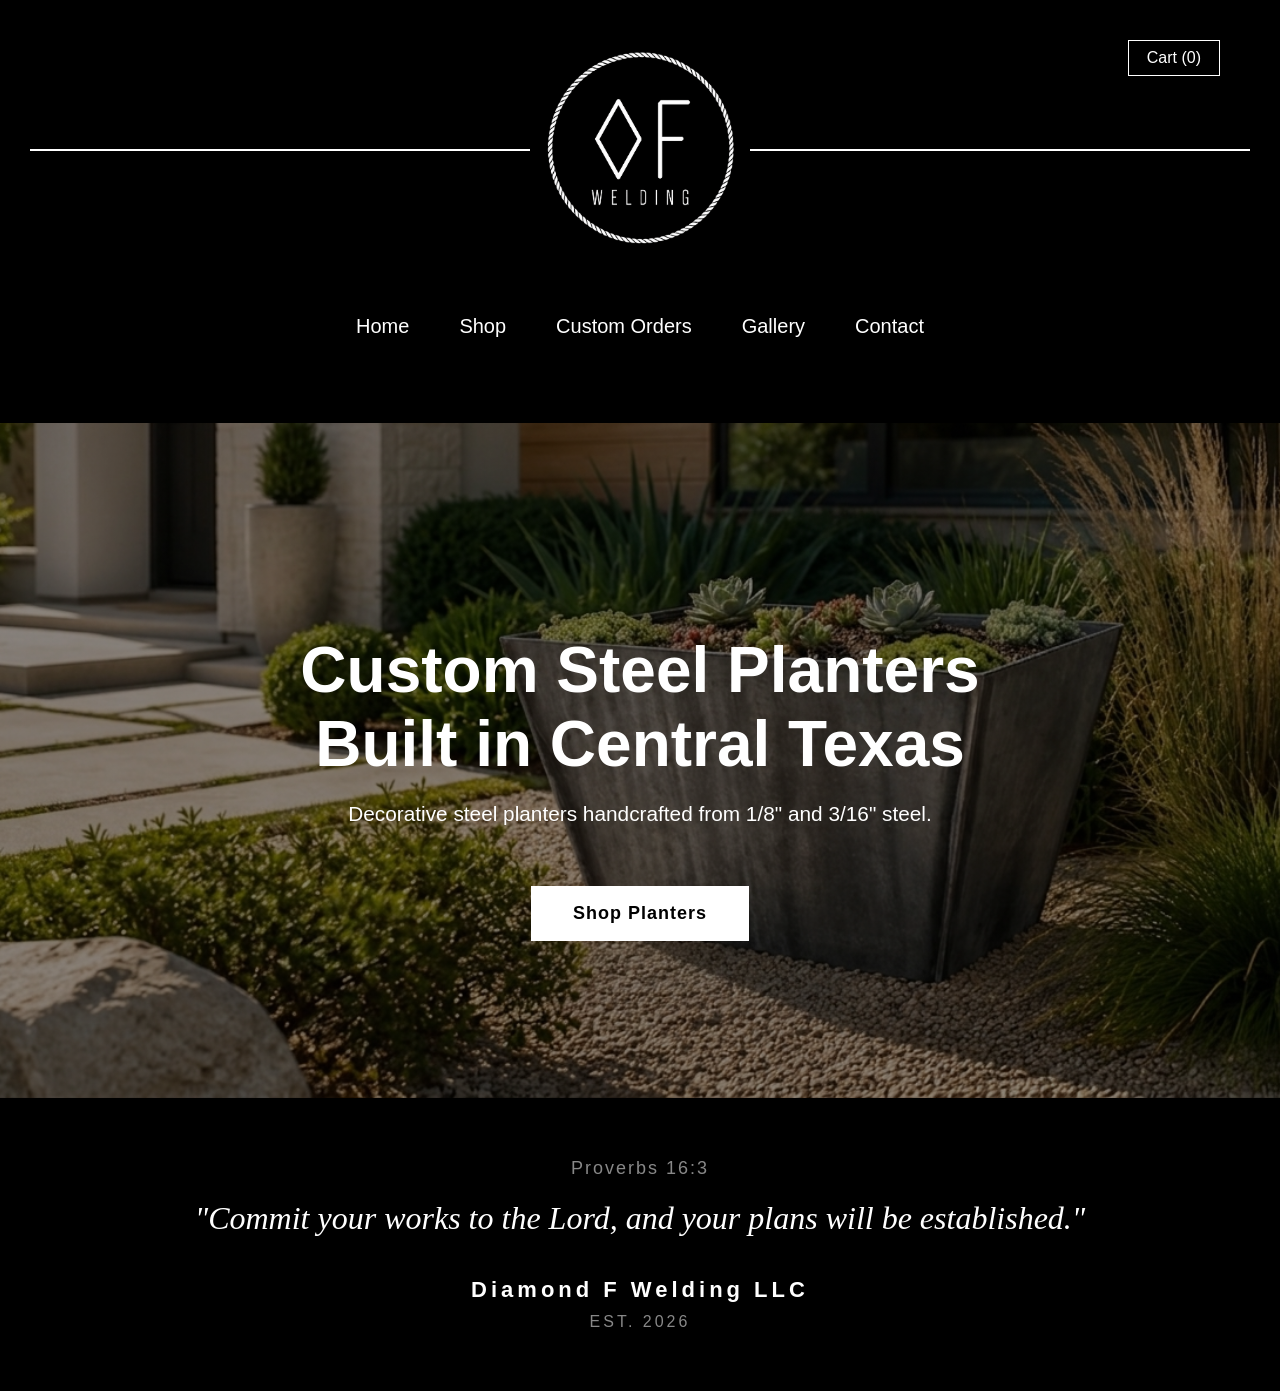
<file: index.html>
<!DOCTYPE html>
<html lang="en">

<head>
    <meta charset="UTF-8">
    <meta name="viewport" content="width=device-width, initial-scale=1.0">
    <title>Diamond F Welding</title>

    <link rel="stylesheet" href="css/style.css">
</head>

<body>

<header>

    <a href="checkout.html" class="cart-button">
        Cart (<span id="cart-count">0</span>)
    </a>

    <div class="logo-row">

        <div class="header-line"></div>

        <img src="images/logo.png"
             alt="Diamond F Welding Logo"
             class="logo">

        <div class="header-line"></div>

    </div>

    <nav>
        <a href="index.html">Home</a>
        <a href="shop.html">Shop</a>
        <a href="custom.html">Custom Orders</a>
        <a href="gallery.html">Gallery</a>
        <a href="contact.html">Contact</a>
    </nav>

</header>

<section class="hero">

    <div class="hero-content">

        <h1>Custom Steel Planters Built in Central Texas</h1>

        <p>
            Decorative steel planters handcrafted from
            1/8" and 3/16" steel.
        </p>

        <a href="shop.html" class="button">
            Shop Planters
        </a>

    </div>

</section>

<script>

function updateCartCount() {

    let cart =
        JSON.parse(localStorage.getItem("cart")) || [];

    let totalItems = 0;

    cart.forEach(item => {
        totalItems += Number(item.quantity);
    });

    const cartCount =
        document.getElementById("cart-count");

    if (cartCount) {
        cartCount.textContent = totalItems;
    }
}

updateCartCount();

</script>

<footer class="site-footer">

    <div class="footer-verse">
        Proverbs 16:3
    </div>

    <div class="footer-quote">
        "Commit your works to the Lord, and your plans will be established."
    </div>

    <div class="footer-company">
        Diamond F Welding LLC
    </div>

    <div class="footer-est">
        EST. 2026
    </div>

</footer>

</body>

</html>
</file>
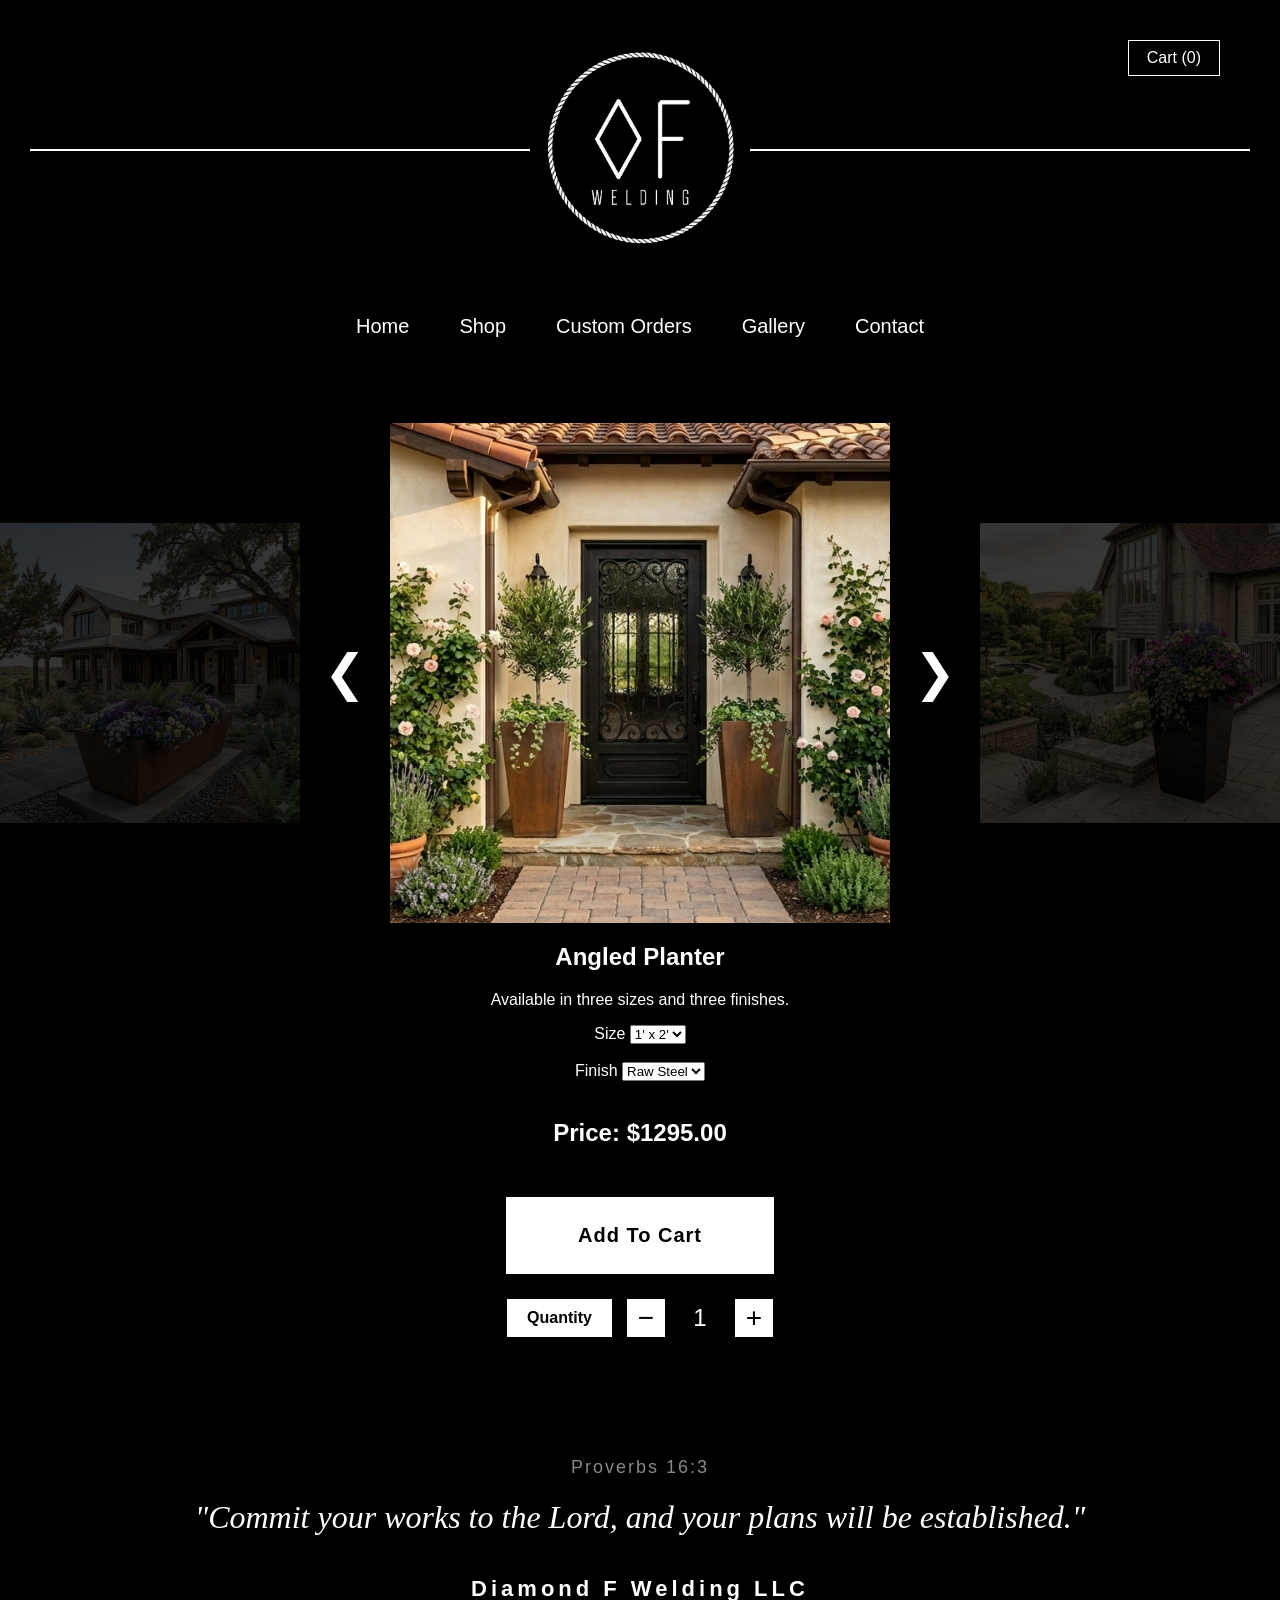
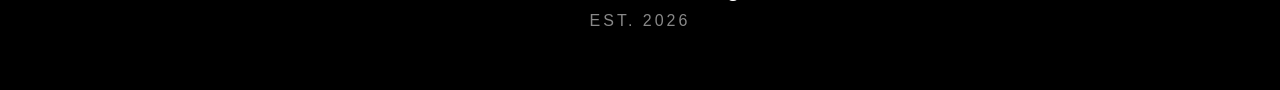
<file: angled_planter.html>
<!DOCTYPE html>
<html lang="en">

<head>
    <meta charset="UTF-8">
    <meta name="viewport"
          content="width=device-width, initial-scale=1.0">

    <title>Angled Planter | Diamond F Welding</title>

    <link rel="stylesheet" href="css/style.css">
</head>

<body>

<header>

    <a href="checkout.html" class="cart-button">
        Cart (<span id="cart-count">0</span>)
    </a>

    <div class="logo-row">
        <div class="header-line"></div>

        <img src="images/logo.png"
             alt="Diamond F Welding Logo"
             class="logo">

        <div class="header-line"></div>
    </div>

    <nav>
        <a href="index.html">Home</a>
        <a href="shop.html">Shop</a>
        <a href="custom.html">Custom Orders</a>
        <a href="gallery.html">Gallery</a>
        <a href="contact.html">Contact</a>
    </nav>

</header>

<section class="product-page angled-page">

    <div class="gallery-container">

        <img id="prev-image"
             class="side-image"
             src="images/Products/angled/5x2-raw-1.png">

        <button class="gallery-arrow"
                onclick="previousImage()">
            &#10094;
        </button>

        <img id="product-image"
             class="main-image"
             src="images/Products/angled/1x2-raw-1.png">

        <button class="gallery-arrow"
                onclick="nextImage()">
            &#10095;
        </button>

        <img id="next-image"
             class="side-image"
             src="images/Products/angled/3x2-raw-1.png">

    </div>

    <div class="product-info">

        <h1>Angled Planter</h1>

        <p>
            Available in three sizes and three finishes.
        </p>

        <label for="size">Size</label>

        <select id="size" onchange="updateProduct()">
            <option value="1x2">1' x 2'</option>
            <option value="3x2">3' x 2'</option>
            <option value="5x2">5' x 2'</option>
        </select>

        <br><br>

        <label for="finish">Finish</label>

        <select id="finish" onchange="updateProduct()">
            <option value="raw">Raw Steel</option>
            <option value="patina">Patina</option>
            <option value="painted">Painted</option>
        </select>

        <br><br>

        <h2>
            Price:
            <span id="price">$1295.00</span>
        </h2>

        <button onclick="addToCart()" class="button angled-button">
            Add To Cart
        </button>

        <div class="quantity-box">

            <div class="quantity-label">
                Quantity
            </div>

            <button onclick="decreaseQuantity()" class="qty-button">−</button>

            <span id="quantity">1</span>

            <button onclick="increaseQuantity()" class="qty-button">+</button>

        </div>

    </div>

</section>

<script src="js/angled.js"></script>

<footer class="site-footer">

    <div class="footer-verse">
        Proverbs 16:3
    </div>

    <div class="footer-quote">
        "Commit your works to the Lord, and your plans will be established."
    </div>

    <div class="footer-company">
        Diamond F Welding LLC
    </div>

    <div class="footer-est">
        EST. 2026
    </div>

</footer>

</body>
</html>
</file>
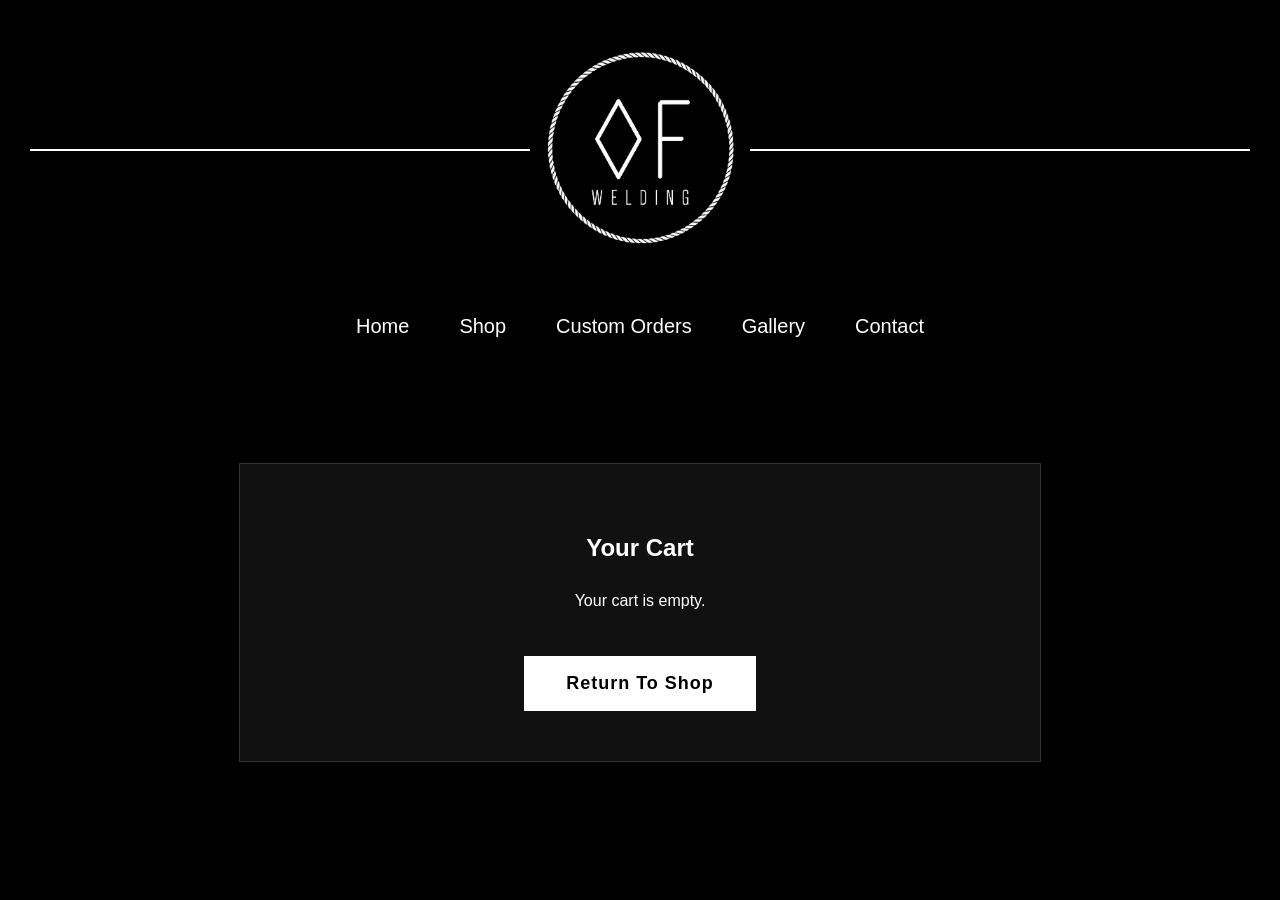
<file: checkout.html>
<!DOCTYPE html>
<html lang="en">

<head>
    <meta charset="UTF-8">
    <meta name="viewport"
          content="width=device-width, initial-scale=1.0">

    <title>Cart | Diamond F Welding</title>

    <link rel="stylesheet"
          href="css/style.css">
</head>

<body>

<header>

    <div class="logo-row">
        <div class="header-line"></div>

        <img src="images/logo.png"
             alt="Diamond F Welding Logo"
             class="logo">

        <div class="header-line"></div>
    </div>

    <nav>
        <a href="index.html">Home</a>
        <a href="shop.html">Shop</a>
        <a href="custom.html">Custom Orders</a>
        <a href="gallery.html">Gallery</a>
        <a href="contact.html">Contact</a>
    </nav>

</header>

<section class="checkout-container">

    <div class="checkout-card">

        <h1>Your Cart</h1>

        <div id="cart-content">

            <hr>

            <div class="checkout-row">
                <span>Product</span>
                <span id="product"></span>
            </div>

            <div class="checkout-row">
                <span>Size</span>
                <span id="size"></span>
            </div>

            <div class="checkout-row">
                <span>Finish</span>
                <span id="finish"></span>
            </div>

            <div class="quantity-box">
                <div class="quantity-label">Quantity</div>

                <button onclick="decreaseQuantity()" class="qty-button">−</button>

                <span id="quantity">1</span>

                <button onclick="increaseQuantity()" class="qty-button">+</button>
            </div>

            <hr>

            <div class="checkout-row total">
                <span>Total</span>
                <span id="price"></span>
            </div>

            <a href="payment.html"
               class="button checkout-button">
                CONTINUE TO PAYMENT
            </a>

        </div>

        <div id="empty-cart" style="display: none;">

            <p>Your cart is empty.</p>

            <a href="shop.html" class="button">
                Return To Shop
            </a>

        </div>

    </div>

</section>

<script>

let cart = JSON.parse(localStorage.getItem("cart")) || [];

const cartContent = document.getElementById("cart-content");
const emptyCart = document.getElementById("empty-cart");

function finishName(finish) {
    if (finish === "raw") return "Raw Steel";
    if (finish === "patina") return "Patina";
    if (finish === "painted") return "Painted";
    return finish;
}

function updateCart() {

    cartContent.innerHTML = "";

    if (cart.length === 0) {

        localStorage.setItem("cart", JSON.stringify(cart));

        cartContent.style.display = "none";
        emptyCart.style.display = "block";

        return;
    }

    cartContent.style.display = "block";
    emptyCart.style.display = "none";

    let grandTotal = 0;

    cart.forEach((item, index) => {

        const itemTotal = item.price * item.quantity;

        grandTotal += itemTotal;

        cartContent.innerHTML += `

            <hr>

            <div class="checkout-row">
                <span>Product</span>
                <span>${item.product}</span>
            </div>

            <div class="checkout-row">
                <span>Size</span>
                <span>${item.size}</span>
            </div>

            <div class="checkout-row">
                <span>Finish</span>
                <span>${finishName(item.finish)}</span>
            </div>

            <div class="quantity-box">

                <div class="quantity-label">
                    Quantity
                </div>

                <button onclick="decreaseQuantity(${index})"
                        class="qty-button">−</button>

                <span>${item.quantity}</span>

                <button onclick="increaseQuantity(${index})"
                        class="qty-button">+</button>

            </div>

            <div class="checkout-row">
                <span>Item Total</span>
                <span>$${itemTotal.toFixed(2)}</span>
            </div>

        `;
    });

    cartContent.innerHTML += `

        <hr>

        <div class="checkout-row total">
            <span>Total</span>
            <span>$${grandTotal.toFixed(2)}</span>
        </div>

        <div class="checkout-buttons">

            <a href="shop.html"
               class="button checkout-button">
                KEEP SHOPPING
            </a>

            <a href="payment.html"
               class="button checkout-button">
                CONTINUE TO PAYMENT
            </a>

        </div>

    `;

    localStorage.setItem("cart", JSON.stringify(cart));
}

function increaseQuantity(index) {

    cart[index].quantity++;

    localStorage.setItem("cart", JSON.stringify(cart));

    updateCart();
}

function decreaseQuantity(index) {

    cart[index].quantity--;

    if (cart[index].quantity <= 0) {
        cart.splice(index, 1);
    }

    localStorage.setItem("cart", JSON.stringify(cart));

    updateCart();
}

updateCart();

</script>

</body>

</html>
</file>
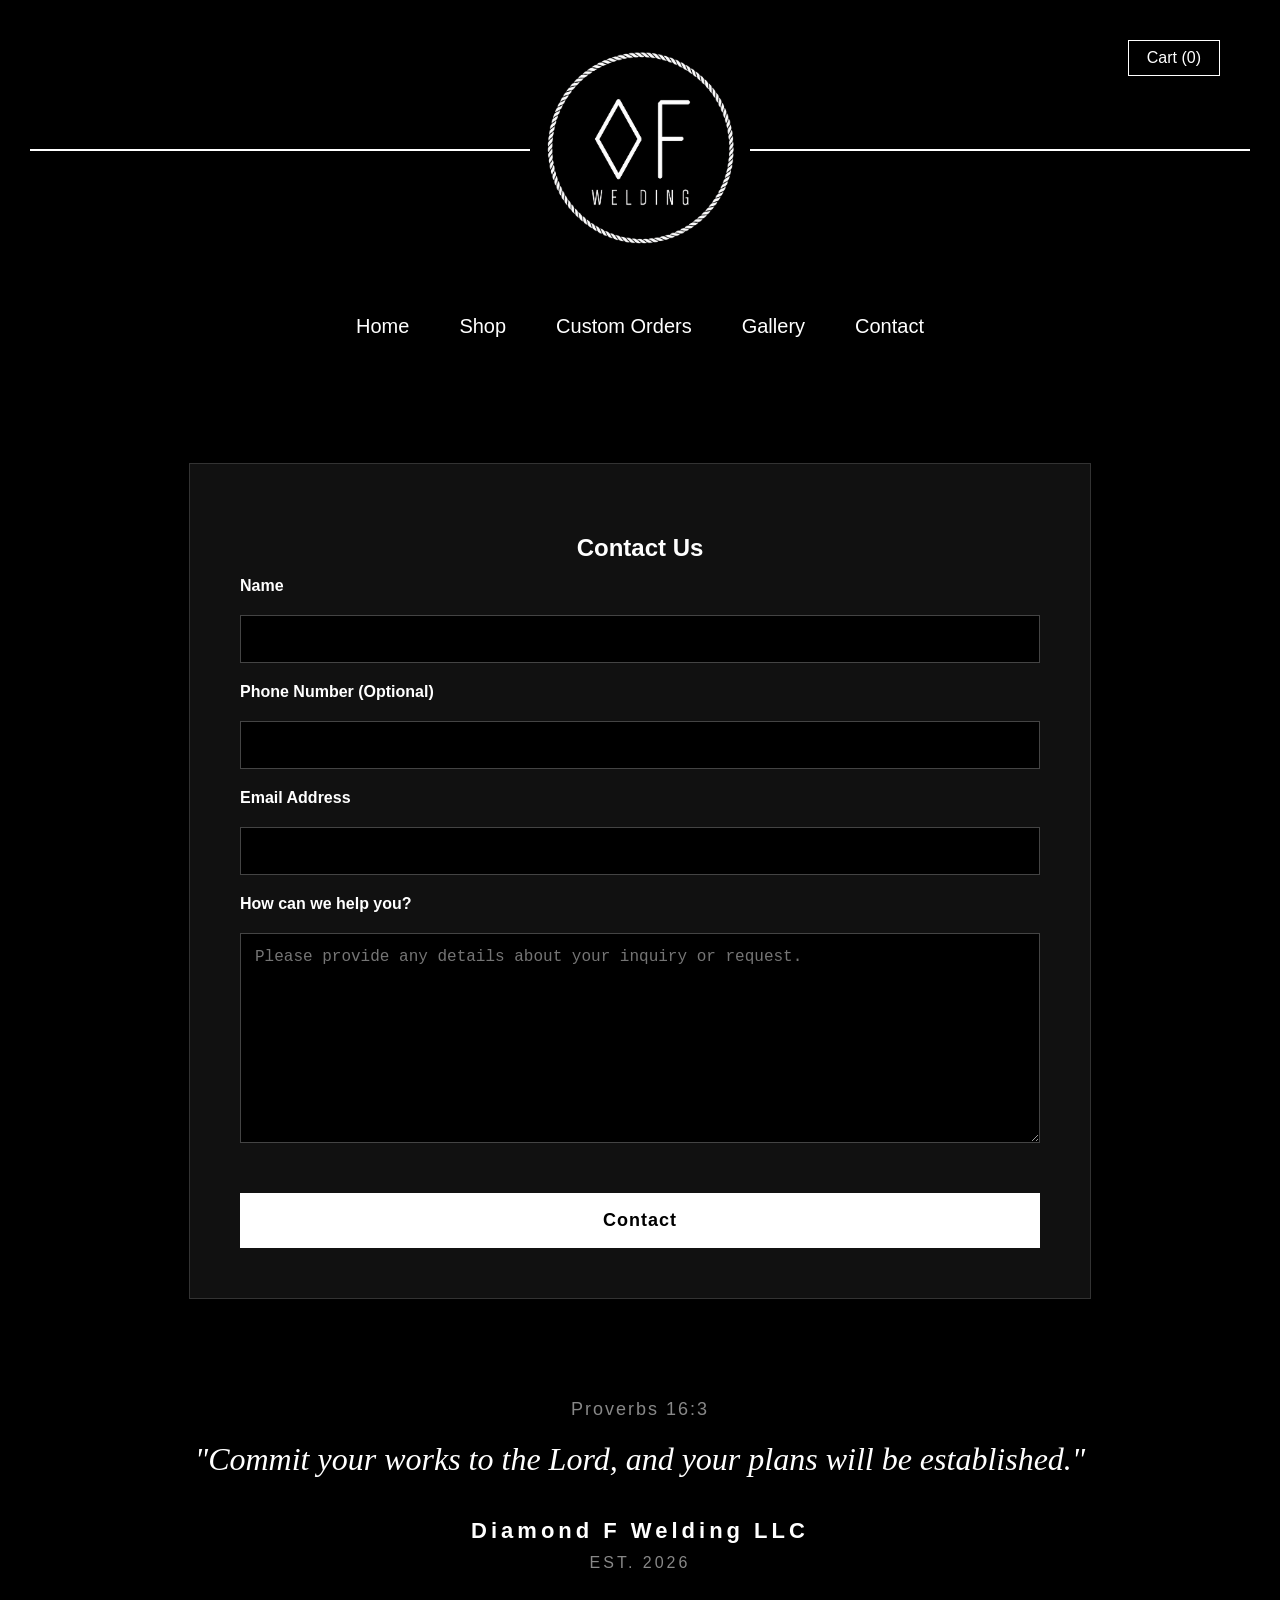
<file: contact.html>
<!DOCTYPE html>
<html lang="en">

<head>
    <meta charset="UTF-8">
    <meta name="viewport" content="width=device-width, initial-scale=1.0">
    <title>Contact Us | Diamond F Welding</title>

    <link rel="stylesheet" href="css/style.css">
</head>

<body>

<header>

    <a href="checkout.html" class="cart-button">
        Cart (<span id="cart-count">0</span>)
    </a>

    <div class="logo-row">
        <div class="header-line"></div>

        <img src="images/logo.png"
             alt="Diamond F Welding Logo"
             class="logo">

        <div class="header-line"></div>
    </div>

    <nav>
        <a href="index.html">Home</a>
        <a href="shop.html">Shop</a>
        <a href="custom.html">Custom Orders</a>
        <a href="gallery.html">Gallery</a>
        <a href="contact.html">Contact</a>
    </nav>

</header>

<section class="custom-order-section">

    <div class="custom-order-card">

        <h1>Contact Us</h1>

        <form
            action="https://formspree.io/f/xbdepyay"
            method="POST">

            <label for="name">Name</label>
            <input
                type="text"
                id="name"
                name="name"
                required>

            <label for="phone">Phone Number (Optional)</label>
            <input
                type="tel"
                id="phone"
                name="phone">

            <label for="email">Email Address</label>
            <input
                type="email"
                id="email"
                name="email"
                required>

            <label for="details">How can we help you?</label>

            <textarea
                id="details"
                name="details"
                rows="8"
                placeholder="Please provide any details about your inquiry or request."></textarea>

            <button
                type="submit"
                class="button">
                Contact
            </button>

        </form>

    </div>

</section>

<script>

function updateCartCount() {

    let cart =
        JSON.parse(localStorage.getItem("cart")) || [];

    let totalItems = 0;

    cart.forEach(item => {
        totalItems += Number(item.quantity);
    });

    const cartCount =
        document.getElementById("cart-count");

    if (cartCount) {
        cartCount.textContent = totalItems;
    }
}

updateCartCount();

</script>

<footer class="site-footer">

    <div class="footer-verse">
        Proverbs 16:3
    </div>

    <div class="footer-quote">
        "Commit your works to the Lord, and your plans will be established."
    </div>

    <div class="footer-company">
        Diamond F Welding LLC
    </div>

    <div class="footer-est">
        EST. 2026
    </div>

</footer>

</body>

</html>
</file>
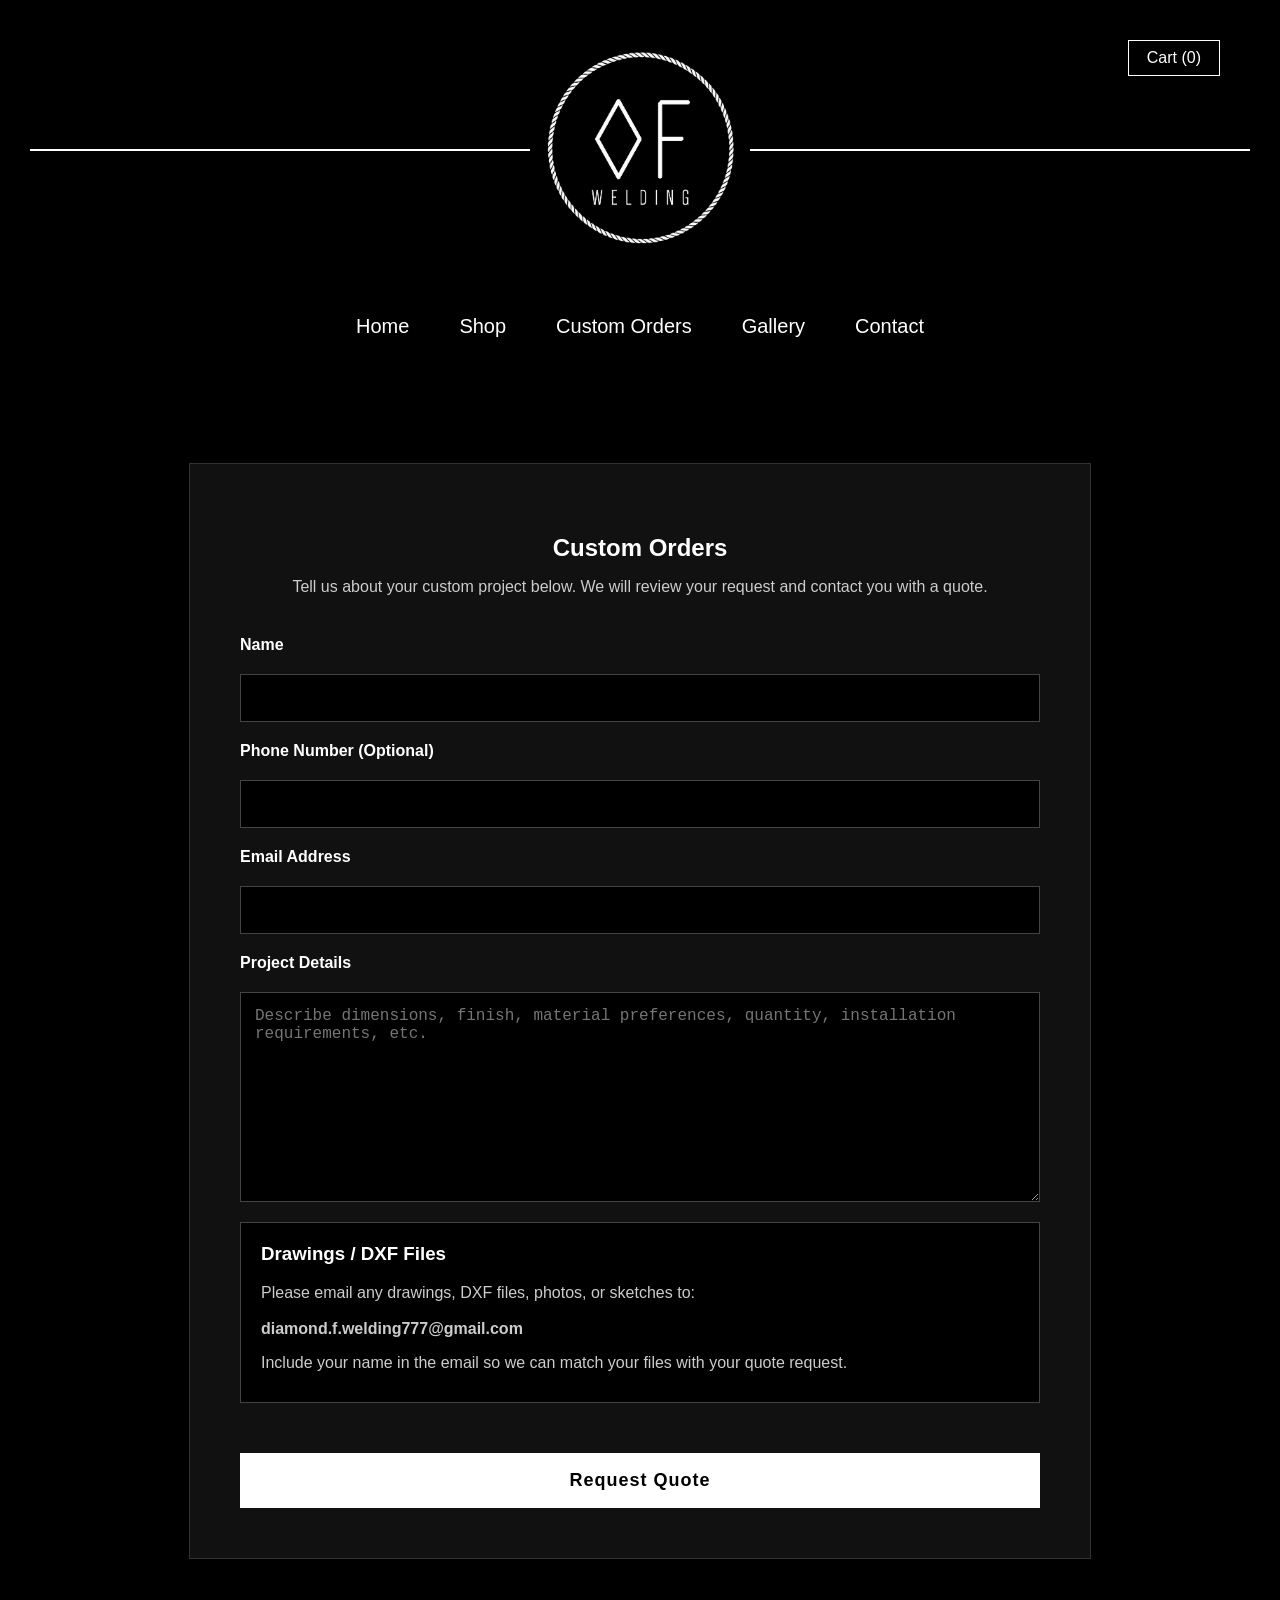
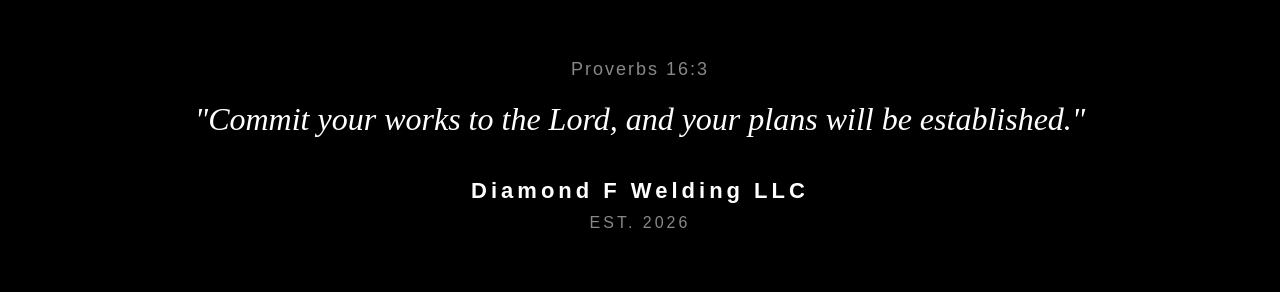
<file: custom.html>
<!DOCTYPE html>
<html lang="en">

<head>
    <meta charset="UTF-8">
    <meta name="viewport" content="width=device-width, initial-scale=1.0">
    <title>Custom Orders | Diamond F Welding</title>

    <link rel="stylesheet" href="css/style.css">
</head>

<body>

<header>

    <a href="checkout.html" class="cart-button">
        Cart (<span id="cart-count">0</span>)
    </a>

    <div class="logo-row">
        <div class="header-line"></div>

        <img src="images/logo.png"
             alt="Diamond F Welding Logo"
             class="logo">

        <div class="header-line"></div>
    </div>

    <nav>
        <a href="index.html">Home</a>
        <a href="shop.html">Shop</a>
        <a href="custom.html">Custom Orders</a>
        <a href="gallery.html">Gallery</a>
        <a href="contact.html">Contact</a>
    </nav>

</header>

<section class="custom-order-section">

    <div class="custom-order-card">

        <h1>Custom Orders</h1>

        <p>
            Tell us about your custom project below. We will review your request
            and contact you with a quote.
        </p>

        <form
            action="https://formspree.io/f/xeewpkej"
            method="POST">

            <label for="name">Name</label>
            <input
                type="text"
                id="name"
                name="name"
                required>

            <label for="phone">Phone Number (Optional)</label>
            <input
                type="tel"
                id="phone"
                name="phone">

            <label for="email">Email Address</label>
            <input
                type="email"
                id="email"
                name="email"
                required>

            <label for="details">Project Details</label>

            <textarea
                id="details"
                name="details"
                rows="8"
                placeholder="Describe dimensions, finish, material preferences, quantity, installation requirements, etc."></textarea>

            <div class="file-email-note">

                <h3>Drawings / DXF Files</h3>

                <p>
                    Please email any drawings, DXF files, photos, or sketches to:
                    <br><br>
                    <strong>diamond.f.welding777@gmail.com</strong>
                </p>

                <p>
                    Include your name in the email so we can match your files
                    with your quote request.
                </p>

            </div>

            <button
                type="submit"
                class="button">
                Request Quote
            </button>

        </form>

    </div>

</section>

<script>

function updateCartCount() {

    let cart =
        JSON.parse(localStorage.getItem("cart")) || [];

    let totalItems = 0;

    cart.forEach(item => {
        totalItems += Number(item.quantity);
    });

    const cartCount =
        document.getElementById("cart-count");

    if (cartCount) {
        cartCount.textContent = totalItems;
    }
}

updateCartCount();

</script>

</body>

<footer class="site-footer">

    <div class="footer-verse">
        Proverbs 16:3
    </div>

    <div class="footer-quote">
        "Commit your works to the Lord, and your plans will be established."
    </div>

    <div class="footer-company">
        Diamond F Welding LLC
    </div>

    <div class="footer-est">
        EST. 2026
    </div>

</footer>

</html>
</file>
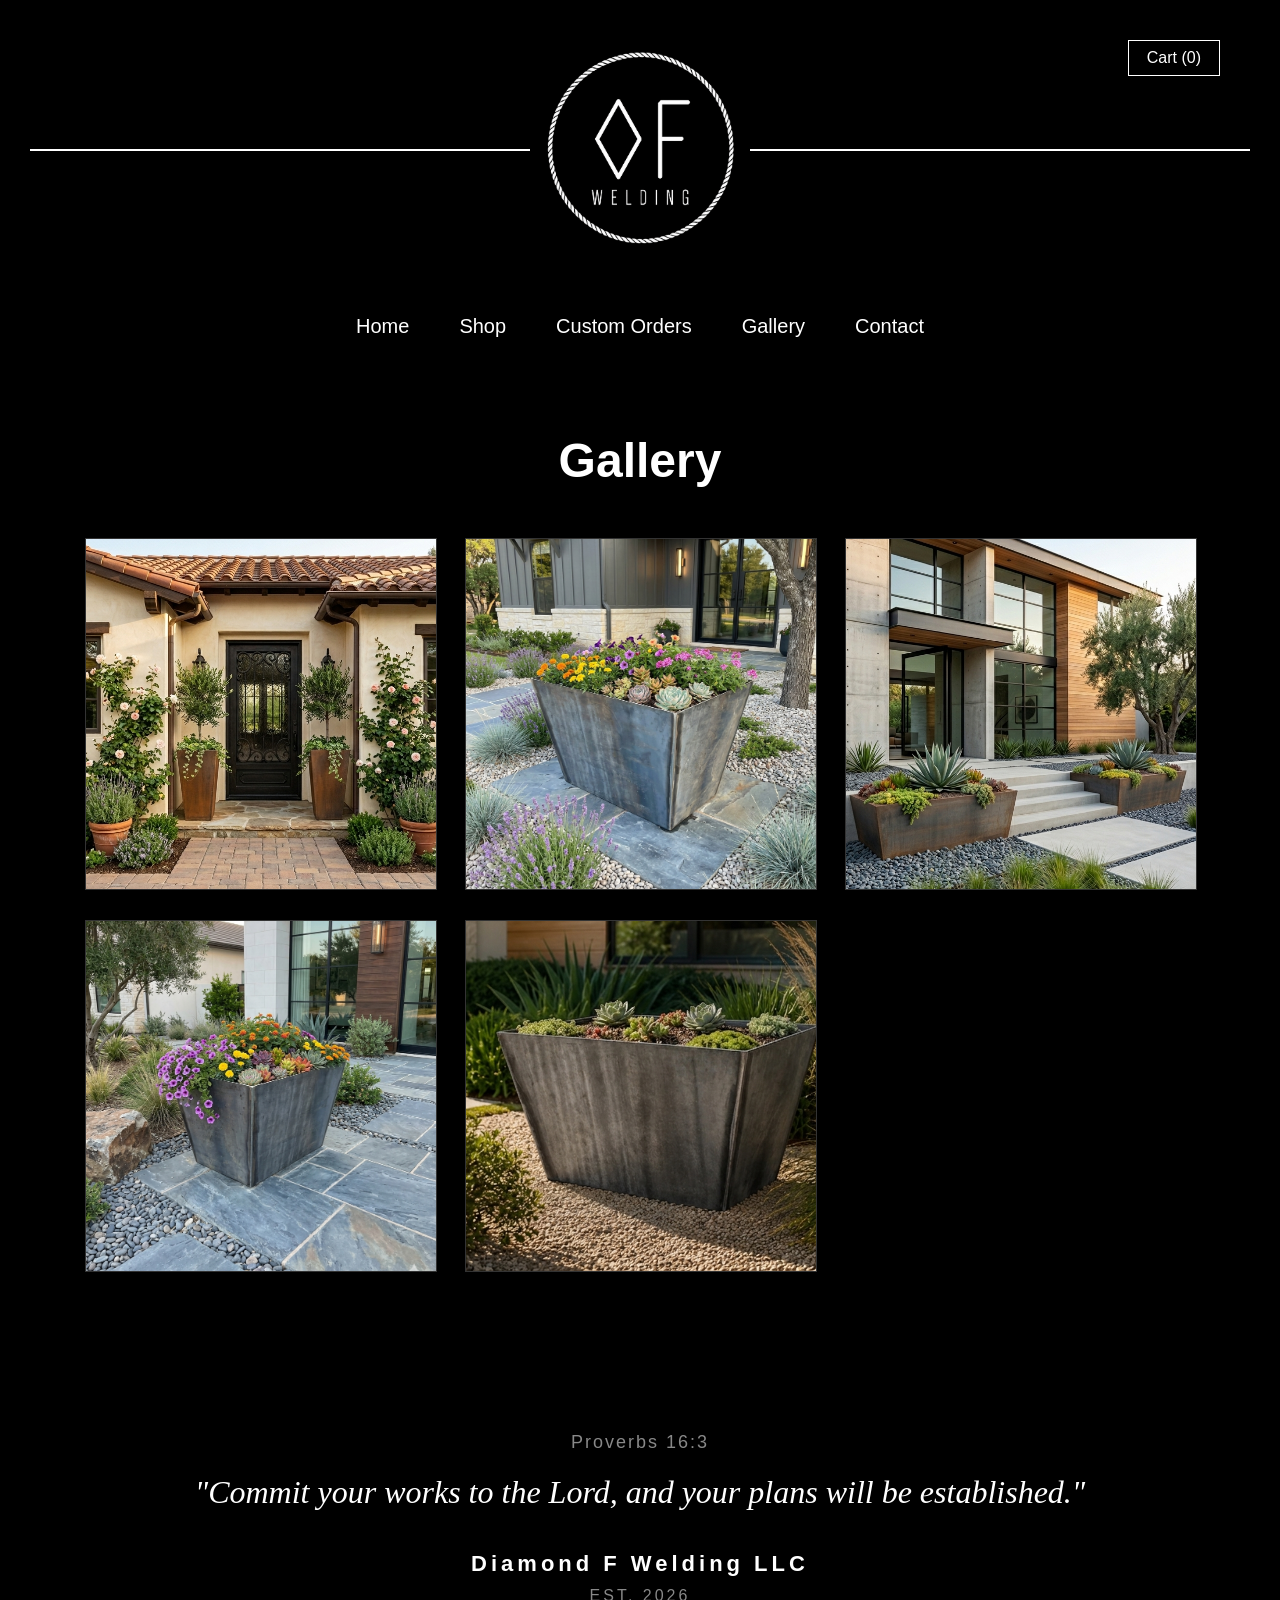
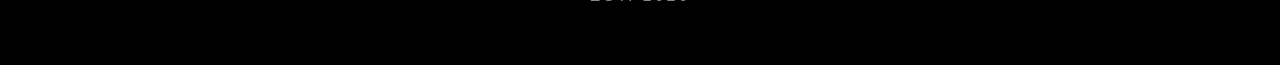
<file: gallery.html>
<!DOCTYPE html>
<html lang="en">

<head>
    <meta charset="UTF-8">
    <meta name="viewport" content="width=device-width, initial-scale=1.0">
    <title>Gallery | Diamond F Welding</title>

    <link rel="stylesheet" href="css/style.css">
</head>

<body>

<header>

    <a href="checkout.html" class="cart-button">
        Cart (<span id="cart-count">0</span>)
    </a>

    <div class="logo-row">

        <div class="header-line"></div>

        <img src="images/logo.png"
             alt="Diamond F Welding Logo"
             class="logo">

        <div class="header-line"></div>

    </div>

    <nav>
        <a href="index.html">Home</a>
        <a href="shop.html">Shop</a>
        <a href="custom.html">Custom Orders</a>
        <a href="gallery.html">Gallery</a>
        <a href="contact.html">Contact</a>
    </nav>

</header>

<section class="gallery-page">

    <div class="gallery-header">
        <h1>Gallery</h1>
    </div>

    <div class="gallery-grid">

        <img src="images/Gallery/gallery-1.png" alt="Diamond F Welding Project">
        <img src="images/Gallery/gallery-2.png" alt="Diamond F Welding Project">
        <img src="images/Gallery/gallery-3.png" alt="Diamond F Welding Project">
        <img src="images/Gallery/gallery-4.png" alt="Diamond F Welding Project">
        <img src="images/Gallery/gallery-5.png" alt="Diamond F Welding Project">

    </div>

</section>

<script>

function updateCartCount() {

    let cart =
        JSON.parse(localStorage.getItem("cart")) || [];

    let totalItems = 0;

    cart.forEach(item => {
        totalItems += Number(item.quantity);
    });

    const cartCount =
        document.getElementById("cart-count");

    if (cartCount) {
        cartCount.textContent = totalItems;
    }
}

updateCartCount();

</script>

</body>

<footer class="site-footer">

    <div class="footer-verse">
        Proverbs 16:3
    </div>

    <div class="footer-quote">
        "Commit your works to the Lord, and your plans will be established."
    </div>

    <div class="footer-company">
        Diamond F Welding LLC
    </div>

    <div class="footer-est">
        EST. 2026
    </div>

</footer>

</html>
</file>
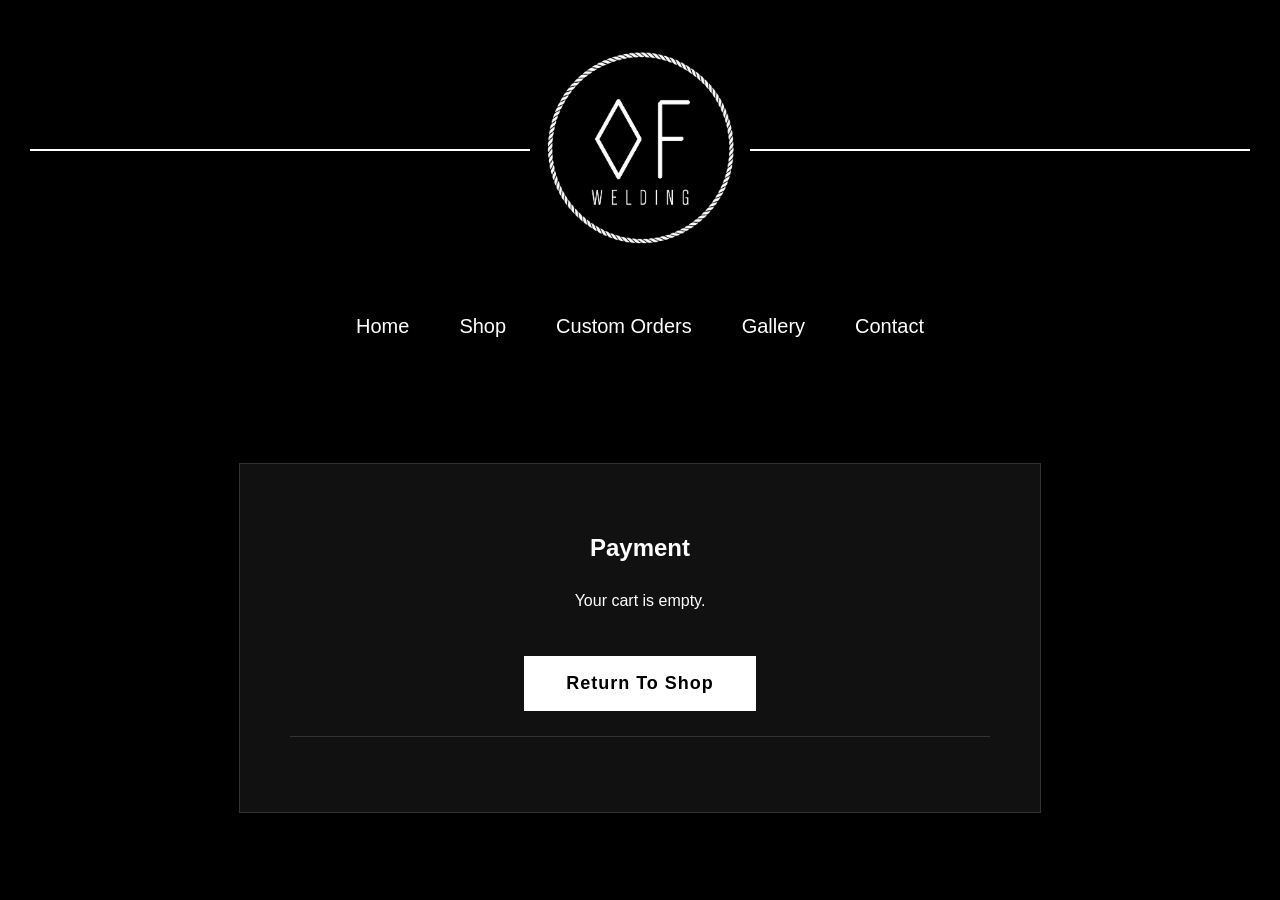
<file: payment.html>
<!DOCTYPE html>
<html lang="en">

<head>
    <meta charset="UTF-8">
    <meta name="viewport"
          content="width=device-width, initial-scale=1.0">

    <title>Payment | Diamond F Welding</title>

    <link rel="stylesheet" href="css/style.css">

    <script src="https://www.paypal.com/sdk/js?client-id=YOUR_PAYPAL_CLIENT_ID_HERE&currency=USD"></script>
</head>

<body>

<header>

    <div class="logo-row">
        <div class="header-line"></div>

        <img src="images/logo.png"
             alt="Diamond F Welding Logo"
             class="logo">

        <div class="header-line"></div>
    </div>

    <nav>
        <a href="index.html">Home</a>
        <a href="shop.html">Shop</a>
        <a href="custom.html">Custom Orders</a>
        <a href="gallery.html">Gallery</a>
        <a href="contact.html">Contact</a>
    </nav>

</header>

<section class="checkout-container">

    <div class="checkout-card">

        <h1>Payment</h1>

        <div id="payment-summary"></div>

        <hr>

        <div id="paypal-button-container"></div>

        <p id="payment-message" style="margin-top: 25px; color: #ccc;"></p>

    </div>

</section>

<script>

let cart = JSON.parse(localStorage.getItem("cart")) || [];

const paymentSummary = document.getElementById("payment-summary");
const paymentMessage = document.getElementById("payment-message");

function finishName(finish) {
    if (finish === "raw") return "Raw Steel";
    if (finish === "patina") return "Patina";
    if (finish === "painted") return "Painted";
    return finish;
}

function updateCartCount() {
    let totalItems = 0;

    cart.forEach(item => {
        totalItems += Number(item.quantity);
    });

    const cartCount = document.getElementById("cart-count");

    if (cartCount) {
        cartCount.textContent = totalItems;
    }
}

function getGrandTotal() {
    let grandTotal = 0;

    cart.forEach(item => {
        grandTotal += Number(item.price) * Number(item.quantity);
    });

    return grandTotal;
}

function loadPaymentSummary() {
    if (cart.length === 0) {
        paymentSummary.innerHTML = `
            <p>Your cart is empty.</p>

            <a href="shop.html" class="button">
                Return To Shop
            </a>
        `;

        document.getElementById("paypal-button-container").style.display = "none";
        return;
    }

    let grandTotal = 0;

    cart.forEach(item => {
        const itemTotal = Number(item.price) * Number(item.quantity);
        grandTotal += itemTotal;

        paymentSummary.innerHTML += `
            <hr>

            <div class="checkout-row">
                <span>Product</span>
                <span>${item.product}</span>
            </div>

            <div class="checkout-row">
                <span>Size</span>
                <span>${item.size}</span>
            </div>

            <div class="checkout-row">
                <span>Finish</span>
                <span>${finishName(item.finish)}</span>
            </div>

            <div class="checkout-row">
                <span>Quantity</span>
                <span>${item.quantity}</span>
            </div>

            <div class="checkout-row">
                <span>Item Total</span>
                <span>$${itemTotal.toFixed(2)}</span>
            </div>
        `;
    });

    paymentSummary.innerHTML += `
        <hr>

        <div class="checkout-row total">
            <span>Total</span>
            <span>$${grandTotal.toFixed(2)}</span>
        </div>
    `;
}

updateCartCount();
loadPaymentSummary();

paypal.Buttons({

    createOrder: function(data, actions) {
        const total = getGrandTotal();

        return actions.order.create({
            purchase_units: [{
                description: "Diamond F Welding Order",
                amount: {
                    currency_code: "USD",
                    value: total.toFixed(2)
                }
            }]
        });
    },

    onApprove: function(data, actions) {
        return actions.order.capture().then(function(details) {

            localStorage.removeItem("cart");

            paymentMessage.textContent =
                "Payment completed. Thank you, " + details.payer.name.given_name + ".";

            setTimeout(function() {
                window.location.href = "thank-you.html";
            }, 1500);

        });
    },

    onCancel: function(data) {
        paymentMessage.textContent =
            "Payment was canceled. Your cart has not been cleared.";
    },

    onError: function(err) {
        paymentMessage.textContent =
            "Something went wrong with PayPal. Please try again.";
    }

}).render("#paypal-button-container");

</script>

</body>

</html>
</file>
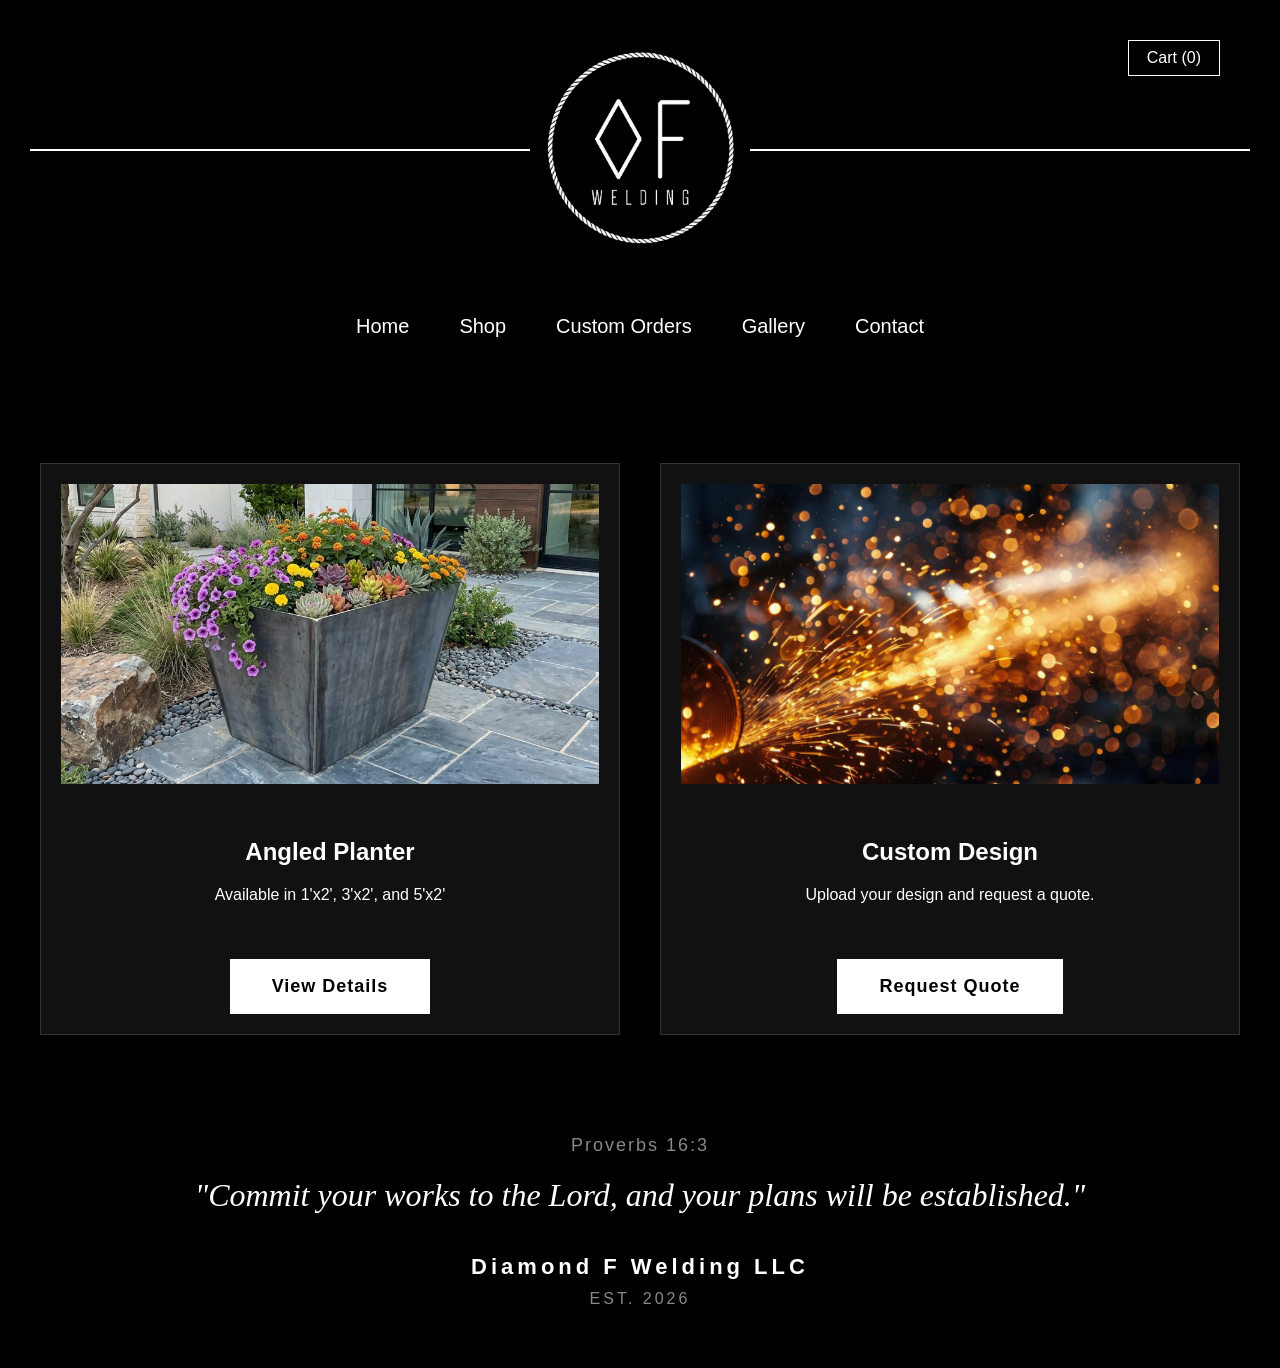
<file: shop.html>
<!DOCTYPE html>
<html lang="en">

<head>
    <meta charset="UTF-8">
    <meta name="viewport" content="width=device-width, initial-scale=1.0">
    <title>Shop Planters | Diamond F Welding</title>

    <link rel="stylesheet" href="css/style.css">
</head>

<body>

<header>

    <a href="checkout.html" class="cart-button">
        Cart (<span id="cart-count">0</span>)
    </a>

    <div class="logo-row">
        <div class="header-line"></div>

        <img src="images/logo.png"
             alt="Diamond F Welding Logo"
             class="logo">

        <div class="header-line"></div>
    </div>

    <nav>
        <a href="index.html">Home</a>
        <a href="shop.html">Shop</a>
        <a href="custom.html">Custom Orders</a>
        <a href="gallery.html">Gallery</a>
        <a href="contact.html">Contact</a>
    </nav>

</header>

<section class="product-grid">

    <div class="product-card">

        <img src="images/angled_shop.png" alt="Angled Planter">

        <h2>Angled Planter</h2>

        <p>
            Available in 1'x2', 3'x2', and 5'x2'
        </p>

        <a href="angled_planter.html" class="button">
            View Details
        </a>

    </div>

    <div class="product-card">

        <img src="images/custom_shop.jpeg" alt="Custom Design">

        <h2>Custom Design</h2>

        <p>
            Upload your design and request a quote.
        </p>

        <a href="custom.html" class="button">
            Request Quote
        </a>

    </div>

</section>

<script>

function updateCartCount() {
    let cart = JSON.parse(localStorage.getItem("cart")) || [];

    let totalItems = 0;

    cart.forEach(item => {
        totalItems += Number(item.quantity);
    });

    const cartCount = document.getElementById("cart-count");

    if (cartCount) {
        cartCount.textContent = totalItems;
    }
}

updateCartCount();

</script>

<footer class="site-footer">

    <div class="footer-verse">
        Proverbs 16:3
    </div>

    <div class="footer-quote">
        "Commit your works to the Lord, and your plans will be established."
    </div>

    <div class="footer-company">
        Diamond F Welding LLC
    </div>

    <div class="footer-est">
        EST. 2026
    </div>

</footer>

</body>
</html>
</file>
<file: css/style.css>
body {
    margin: 0;
    background-color: black;
    color: white;
    font-family: Arial, sans-serif;
}

header {
    position: relative;
    padding-top: 40px;
    padding-bottom: 60px;
}

.cart-button {
    position: absolute;
    top: 40px;
    right: 60px;
    border: 1px solid white;
    padding: 8px 18px;
    color: white;
    text-decoration: none;
    background: black;
    font-size: 16px;
    z-index: 1000;
}

.cart-button:hover {
    background: white;
    color: black;
}

.logo-row {
    display: flex;
    align-items: center;
    justify-content: center;
    gap: 0;
    width: 100%;
}

.logo {
    width: 220px;
    height: auto;
    display: block;
}

.header-line {
    height: 2px;
    background-color: white;
    flex: 1;
    max-width: 500px;
}

nav {
    display: flex;
    justify-content: center;
    margin-top: 30px;
}

nav a {
    color: white;
    text-decoration: none;
    margin: 25px;
    font-size: 20px;
    transition: 0.3s;
}

nav a:hover {
    opacity: 0.7;
}

.hero {
    height: 75vh;
    background:
        linear-gradient(rgba(0,0,0,0.45), rgba(0,0,0,0.45)),
        url("../images/homepage.background.png");
    background-size: cover;
    background-position: center;
    background-repeat: no-repeat;
    display: flex;
    justify-content: center;
    align-items: center;
    text-align: center;
}

.hero h1 {
    font-size: 3rem;
    margin-bottom: 20px;
}

.hero p {
    font-size: 1.2rem;
}

.button {
    display: inline-block;
    margin-top: 30px;
    padding: 15px 40px;
    background-color: white;
    color: black;
    text-decoration: none;
    font-size: 18px;
    font-weight: 600;
    letter-spacing: 1px;
    border: 2px solid white;
    transition: all 0.3s ease;
}

.button:hover {
    background-color: black;
    color: white;
}

.hero-content {
    max-width: 800px;
    padding: 40px;
}

.hero-content h1 {
    font-size: 4rem;
    margin-bottom: 20px;
}

.hero-content p {
    font-size: 1.3rem;
    margin-bottom: 30px;
}

.shop-header {
    text-align: center;
    padding: 60px 20px;
}

.shop-header h1 {
    font-size: 3rem;
}

.shop-header p {
    font-size: 1.2rem;
}

.product-grid {
    display: grid;
    grid-template-columns: repeat(auto-fit, minmax(320px, 1fr));
    gap: 40px;
    max-width: 1400px;
    margin: auto;
    padding: 40px;
}

.product-card {
    background-color: #111;
    border: 1px solid #333;
    padding: 20px;
    text-align: center;
}

.product-card img {
    width: 100%;
    height: 300px;
    object-fit: cover;
}

.product-card h2 {
    margin-top: 50px;
}

.product-card p {
    margin-bottom: 25px;
}

.product-page {
    width: 100%;
}

.product-info {
    text-align: center;
}

.gallery-container {
    display: flex;
    justify-content: center;
    align-items: center;
    gap: 20px;
}

.main-image {
    width: 500px;
    height: 500px;
    object-fit: contain;
}

.side-image {
    width: 300px;
    height: 500px;
    object-fit: contain;
    opacity: 0.55;
    filter: brightness(40%) grayscale(20%);

    transition: 0.3s ease;
}

.gallery-arrow {
    width: 70px;
    background: none;
    border: none;
    color: white;
    font-size: 50px;
    cursor: pointer;
    padding: 0;
}

.angled-page {
    margin-top: 0;
    margin-bottom: 60px;
}

.angled-button {
    padding: 25px 70px;
    font-size: 20px;
    font-weight: 600;
    letter-spacing: 1px;
}

.checkout-container {
    display: flex;
    justify-content: center;
    align-items: center;
    padding: 40px 20px;
}

.checkout-card {
    width: 100%;
    max-width: 700px;
    background: #111;
    border: 1px solid #333;
    padding: 50px;
    text-align: center;
}

.checkout-card h1 {
    margin-bottom: 30px;
}

.checkout-row {
    display: flex;
    justify-content: space-between;
    margin: 20px 0;
    font-size: 20px;
}

.checkout-card hr {
    border: none;
    border-top: 1px solid #333;
    margin: 25px 0;
}

.total {
    font-size: 28px;
    font-weight: bold;
}

.checkout-button {
    display: inline-block;
    margin-top: 40px;
    padding: 20px 60px;
}

.quantity-box {
    display: flex;
    justify-content: center;
    align-items: center;
    gap: 15px;
    margin-top: 25px;
}

.quantity-label {
    background: white;
    color: black;
    padding: 10px 20px;
    font-weight: 600;
}

.qty-button {
    width: 38px;
    height: 38px;
    border: none;
    background: white;
    color: black;
    font-size: 28px;
    cursor: pointer;
}

#quantity {
    min-width: 40px;
    text-align: center;
    font-size: 24px;
}

.custom-order-section {
    display: flex;
    justify-content: center;
    padding: 40px 20px;
}

.custom-order-card {
    width: 100%;
    max-width: 800px;
    background: #111;
    border: 1px solid #333;
    padding: 50px;
}

.custom-order-card h1 {
    text-align: center;
    margin-bottom: 15px;
}

.custom-order-card p {
    text-align: center;
    margin-bottom: 40px;
    color: #ccc;
}

.custom-order-card form {
    display: flex;
    flex-direction: column;
    gap: 20px;
}

.custom-order-card label {
    font-weight: bold;
}

.custom-order-card input,
.custom-order-card textarea {
    background: black;
    color: white;
    border: 1px solid #444;
    padding: 14px;
    font-size: 16px;
}

.custom-order-card textarea {
    resize: vertical;
    min-height: 180px;
}

.custom-order-card input[type="file"] {
    padding: 10px;
}

.file-email-note {
    border: 1px solid #444;
    padding: 20px;
    background: black;
    color: white;
}

.file-email-note h3 {
    margin-top: 0;
}

.file-email-note p {
    text-align: left;
    margin-bottom: 10px;
}

.gallery-page {
    padding: 60px 40px 100px;
}

.gallery-header {
    text-align: center;
    margin-bottom: 50px;
}

.gallery-header h1 {
    font-size: 3rem;
    margin-top: -50px;
    margin-bottom: 50px;
}

.gallery-header p {
    font-size: 1.2rem;
    color: #ccc;
}

.gallery-grid {
    display: grid;
    grid-template-columns: repeat(auto-fit, minmax(350px, 350px));
    gap: 30px;
    max-width: 1400px;
    margin: auto;
    justify-content: center;
}

.gallery-grid img {
    width: 350px;
    height: 350px;
    object-fit: cover;
    border: 1px solid #333;
    background: #111;
}

.site-footer {
    margin-top: 0;
    padding: 60px 20px;
    text-align: center;
    background-color: black;
}

.footer-verse {
    font-size: 18px;
    letter-spacing: 2px;
    color: #888;
    margin-bottom: 15px;
}

.footer-quote {
    font-family: "Palatino Linotype", "Book Antiqua", Georgia, serif;
    font-style: italic;
    font-size: 32px;
    color: white;
    max-width: 900px;
    margin: 0 auto 35px auto;
    line-height: 1.5;
}

.footer-company {
    font-size: 22px;
    letter-spacing: 4px;
    font-weight: 600;
    margin-bottom: 10px;
}

.footer-est {
    color: #888;
    letter-spacing: 3px;
    font-size: 16px;
}

.checkout-buttons {
    display: flex;
    justify-content: center;
    gap: 20px;
    flex-wrap: wrap;
}
</file>
